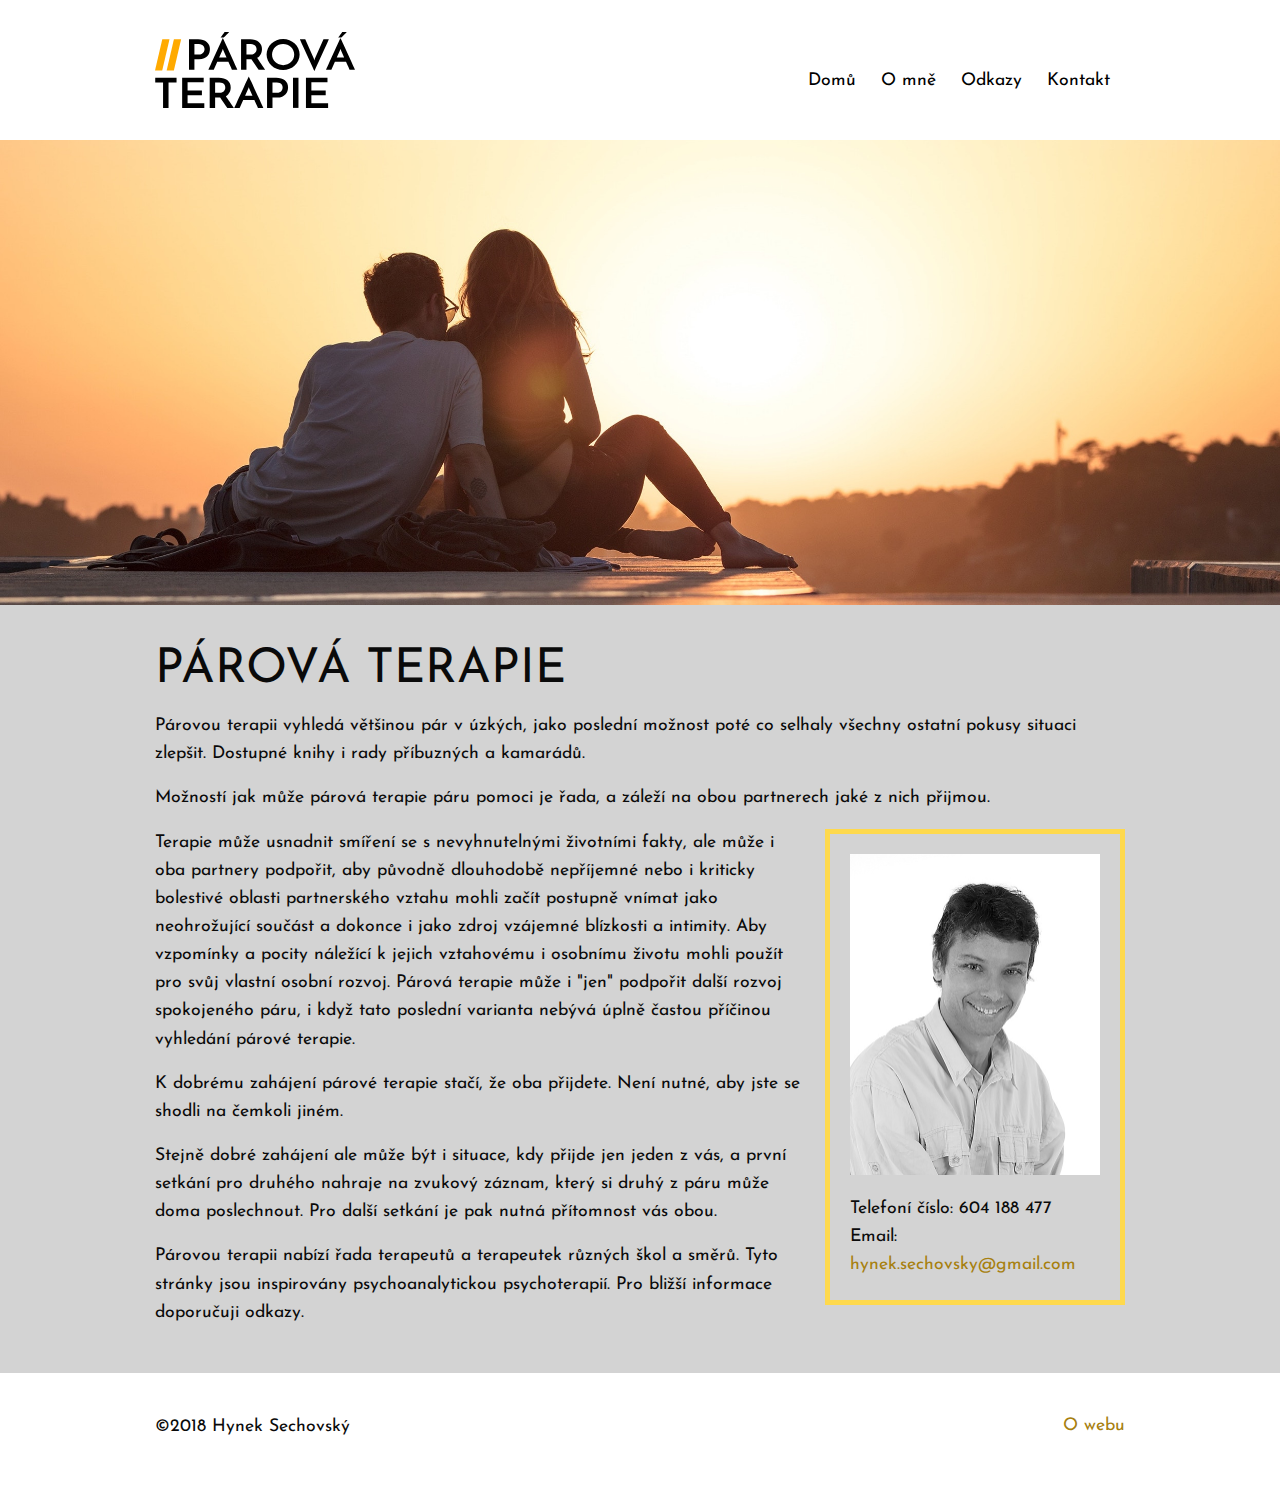
<file: index.html>
<!DOCTYPE html>
<html lang="cs">

<head>
    <meta charset="UTF-8">
    <title>O párové terapii</title>
    <meta name="viewport" content="width=device-width, initial-scale=1">
    <link rel="stylesheet" href="css/foundation.css">
    <link rel="stylesheet" href="css/style.css">
    <link href="https://fonts.googleapis.com/css?family=Josefin+Sans" rel="stylesheet">

</head>

<body>
    <div class="ahoj">
        <div class="row">
            <div class="medium-4 column">
                <a  class="logo" href="index.html"><img class="" src="images/logo-parova-terapie.svg"></a>
            </div>
            <div class="medium-8 column">
                <ul class="menu">
                    <li class="menu li"><a class="menu a" href="index.html">Domů</a></li>
                    <li class="menu li"><a class="menu a" href="hynek_sechovsky.html"> O mně</a></li>

                    <li class="menu li"><a class="menu a" href="odkazy.html">Odkazy</a>
                    </li>
                    <li class="menu li"><a class="menu a" href="kontakt.html">Kontakt</a></li>
                </ul>
            </div>
        </div>
    </div>
    <img class="hlavni-obrazek" src="images/logonove.jpg" alt="logo">

    <div class="row column">
        <!--Tady začíná text-->
        <h1>Párová terapie</h1>
        <p>Párovou terapii vyhledá většinou pár v úzkých, jako poslední možnost poté co selhaly všechny ostatní pokusy situaci zlepšit. Dostupné knihy i rady příbuzných a kamarádů. </p>
        <p> Možností jak může párová terapie páru pomoci je řada, a záleží na obou partnerech jaké z nich přijmou.</p>

        <div class="kontakt-titulka">
            <img class="mudr" src="images/sechovsky.jpg" alt="Mudr. Hynek Sechovský">

            <p>Telefoní číslo: 604 188 477
                <br>Email: <a href="mailto:hynek.sechovsky@gmail.com">hynek.sechovsky@gmail.com</a></p>
        </div>

        <p>Terapie může usnadnit smíření se s nevyhnutelnými životními fakty, ale může i oba partnery podpořit, aby původně dlouhodobě nepříjemné nebo i kriticky bolestivé oblasti partnerského vztahu mohli začít postupně vnímat jako neohrožující součást a dokonce i jako zdroj vzájemné blízkosti a intimity. Aby vzpomínky a pocity náležící k jejich vztahovému i osobnímu životu mohli použít pro svůj vlastní osobní rozvoj. Párová terapie může i "jen" podpořit další rozvoj spokojeného páru, i když tato poslední varianta nebývá úplně častou příčinou vyhledání párové terapie.</p>
        <p> K dobrému zahájení párové terapie stačí, že oba přijdete. Není nutné, aby jste se shodli na čemkoli jiném.</p>


        <p>Stejně dobré zahájení ale může být i situace, kdy přijde jen jeden z vás, a první setkání pro druhého nahraje na zvukový záznam, který si druhý z páru může doma poslechnout. Pro další setkání je pak nutná přítomnost vás obou.</p>
        <p> Párovou terapii nabízí řada terapeutů a terapeutek různých škol a směrů. Tyto stránky jsou inspirovány psychoanalytickou psychoterapií. Pro bližší informace doporučuji odkazy.</p>
        <!--Tady končí text-->
    </div>

    <footer>
        <div class="row">
            <div class="medium-6 column">
                <p>&copy;2018 Hynek Sechovský</p>
            </div>
            <div class="medium-6 column">
                <a class="o-webu" href="/o%20_webu.html">O webu</a>
            </div>
        </div>

    </footer>

</body>
    

</html>
</file>
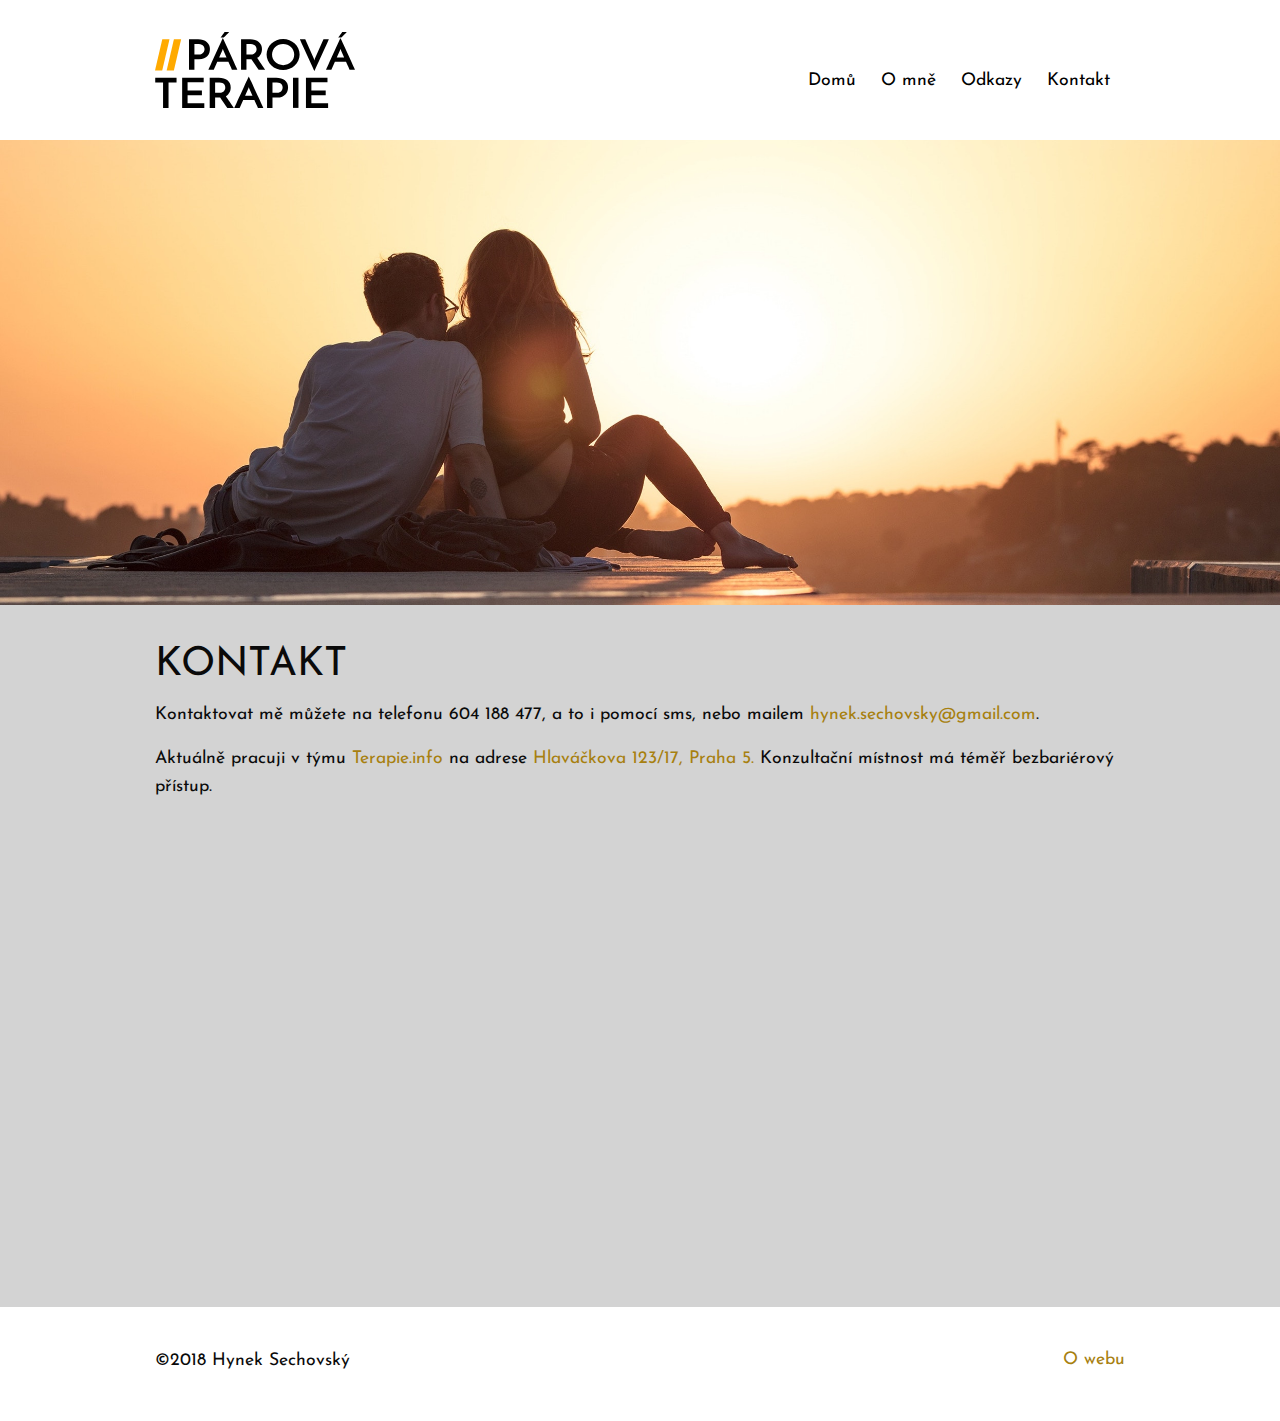
<file: kontakt.html>
<!DOCTYPE html>
<html lang="cs">

<head>
    <meta charset="UTF-8">
    <title>O párové terapii</title>
    <meta name="viewport" content="width=device-width, initial-scale=1">
    <link rel="stylesheet" href="css/foundation.css">
    <link rel="stylesheet" href="css/style.css">
    <link href="https://fonts.googleapis.com/css?family=Josefin+Sans" rel="stylesheet">


</head>

<body>
    <div class="ahoj">
        <div class="row">
            <div class="medium-4 column">
                <a href="index.html"><img class="logo" src="images/logo-parova-terapie.svg"></a>
            </div>
            <div class="medium-8 column">
                <ul class="menu">
                    <li class="menu li"><a class="menu a" href="index.html">Domů</a></li>
                    <li class="menu li"><a class="menu a" href="hynek_sechovsky.html">O mně </a></li>

                    <li class="menu li"><a class="menu a" href="odkazy.html">Odkazy</a>
                    </li>
                    <li class="menu li"><a class="menu a" href="kontakt.html">Kontakt</a></li>
                </ul>
            </div>
        </div>
    </div>
    <img class="hlavni-obrazek" src="images/logonove.jpg" alt="logo">

    <div class="row column">
        <!--Tady začíná text-->
        <h2>Kontakt</h2>
        <p> Kontaktovat mě můžete na telefonu 604 188 477, a to i pomocí sms, nebo mailem <a href="mailto:hynek.sechovsky@gmail.com">hynek.sechovsky@gmail.com</a>.</p>
        <p>Aktuálně pracuji v týmu <a href=" http://www.terapie.info/">Terapie.info </a>na adrese <a href="https://www.google.cz/maps/place/Hlav%C3%A1%C4%8Dkova+123%2F17,+150+00+Praha+5-Ko%C5%A1%C3%AD%C5%99e/@50.0699975,14.3793276,17z/data=!3m1!4b1!4m5!3m4!1s0x470b95aed3bb175d:0xf69ca0cbfc51c55d!8m2!3d50.0699975!4d14.3815163?hl=en"> Hlaváčkova 123/17, Praha 5. </a>Konzultační místnost má téměř bezbariérový přístup.</p>



        <iframe src="https://www.google.com/maps/embed?pb=!1m18!1m12!1m3!1d2560.869931307215!2d14.381516300000005!3d50.06999750000002!2m3!1f0!2f0!3f0!3m2!1i1024!2i768!4f13.1!3m3!1m2!1s0x470b95aed3bb175d%3A0xf69ca0cbfc51c55d!2zSGxhdsOhxI1rb3ZhIDEyMy8xNywgMTUwIDAwIFByYWhhIDUtS2_FocOtxZll!5e0!3m2!1scs!2scz!4v1519284485220" width="100%" height="450" frameborder="0" style="border:0" allowfullscreen></iframe>
        <!--Tady končí text-->
    </div>

    <footer>
        <div class="row">
            <div class="medium-6 column">
                <p>&copy;2018 Hynek Sechovský</p>
            </div>
            <div class="medium-6 column">
                <a class="o-webu" href="/o%20_webu.html">O webu</a>
            </div>
        </div>

    </footer>

</body>

</html>
</file>
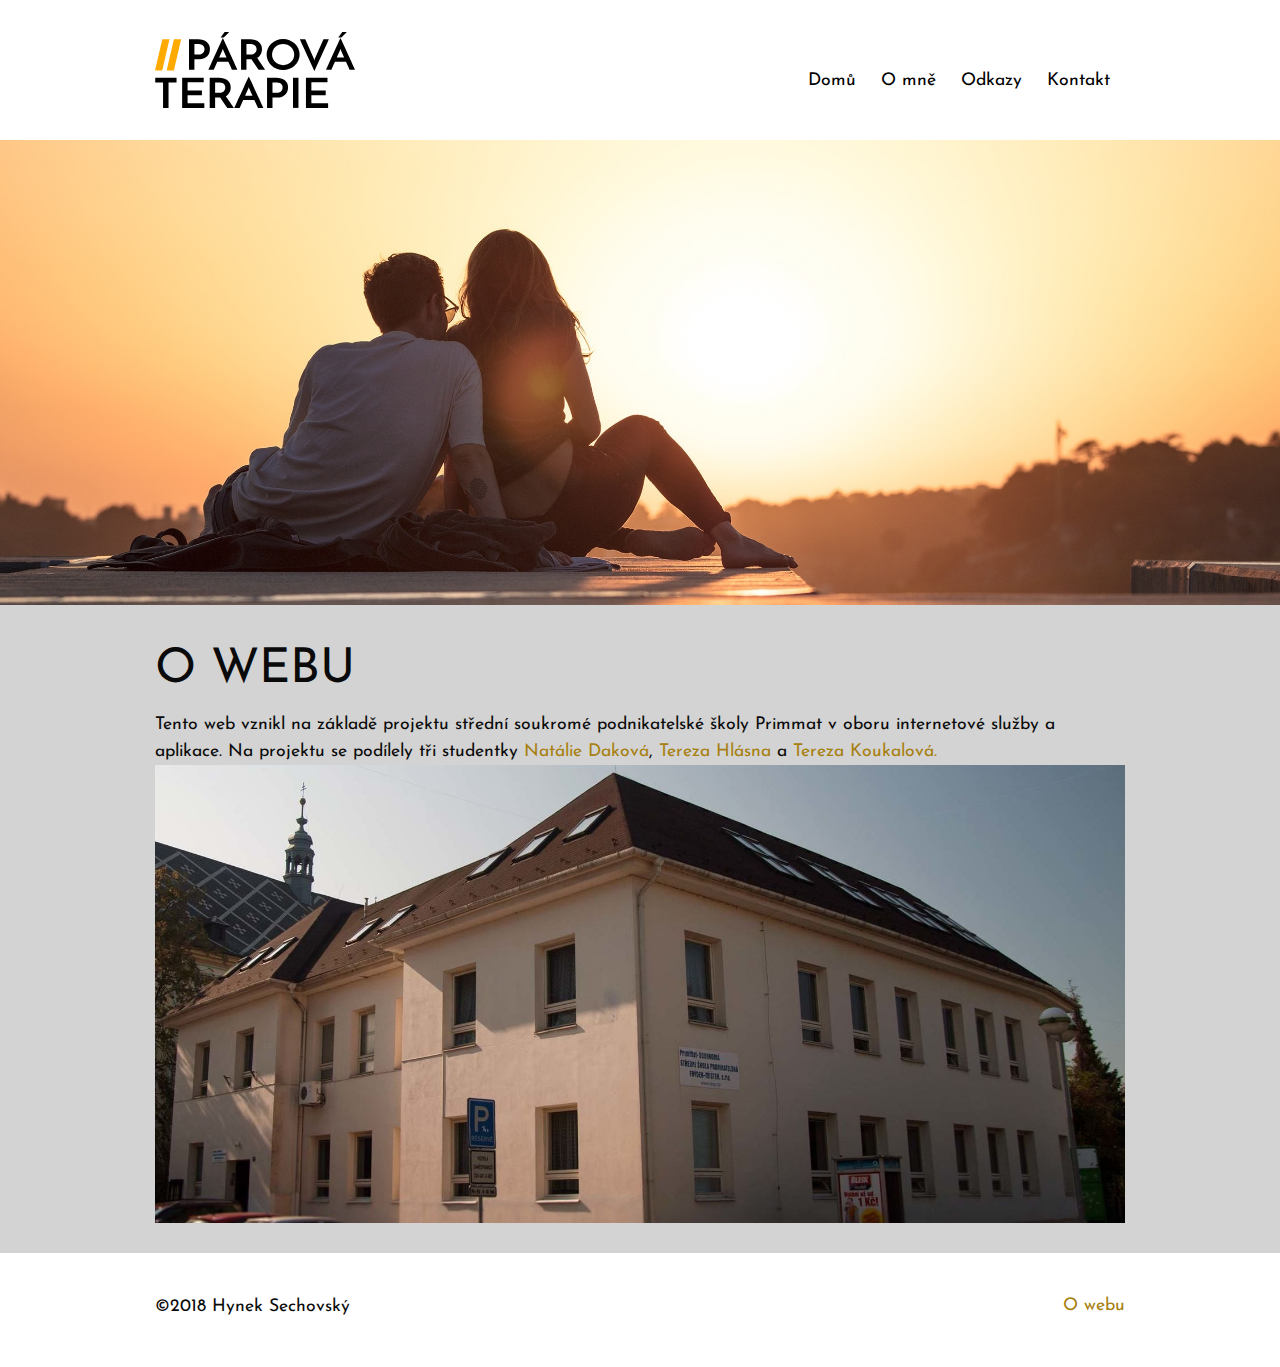
<file: o _webu.html>
<!DOCTYPE html>
<html lang="cs">

<head>
    <meta charset="UTF-8">
    <title>O párové terapii</title>
    <meta name="viewport" content="width=device-width, initial-scale=1">
    <link rel="stylesheet" href="css/foundation.css">
    <link rel="stylesheet" href="css/style.css">
    <link href="https://fonts.googleapis.com/css?family=Josefin+Sans" rel="stylesheet">


</head>

<body>
    <div class="ahoj">
        <div class="row">
            <div class="medium-4 column">
                <a href="index.html"><img class="logo" src="images/logo-parova-terapie.svg"></a>
            </div>
            <div class="medium-8 column">
                <ul class="menu">
                    <li class="menu li"><a class="menu a" href="index.html">Domů</a></li>
                    <li class="menu li"><a class="menu a" href="hynek_sechovsky.html">O mně </a></li>

                    <li class="menu li"><a class="menu a" href="odkazy.html">Odkazy</a>
                    </li>
                    <li class="menu li"><a class="menu a" href="kontakt.html">Kontakt</a></li>
                </ul>
            </div>
        </div>
    </div>
    <img class="hlavni-obrazek" src="images/logonove.jpg" alt="logo">

    <div class="row column">

        <!--Tady končí text-->
        <h1>O webu</h1>
        Tento web vznikl na základě projektu střední soukromé podnikatelské školy Primmat v oboru internetové služby a aplikace. Na projektu se podílely tři studentky <a href="https://www.instagram.com/nattalkaaa__/">Natálie Daková</a>, <a href="https://www.instagram.com/teri.hlasna/">Tereza Hlásna</a> a <a href="https://www.instagram.com/mala_rebelka_/">Tereza Koukalová.</a>
        
        <img src="/images/skola-hero.8d4ae50f.jpg" alt="škola">
        
        
                   
               
    </div>

    <footer>
        <div class="row">
            <div class="medium-6 column">
                <p>&copy;2018 Hynek Sechovský</p>
            </div>
            <div class="medium-6 column">
                <a class="o-webu" href="">O webu</a>
            </div>
        </div>

    </footer>

</body>

</html>
</file>
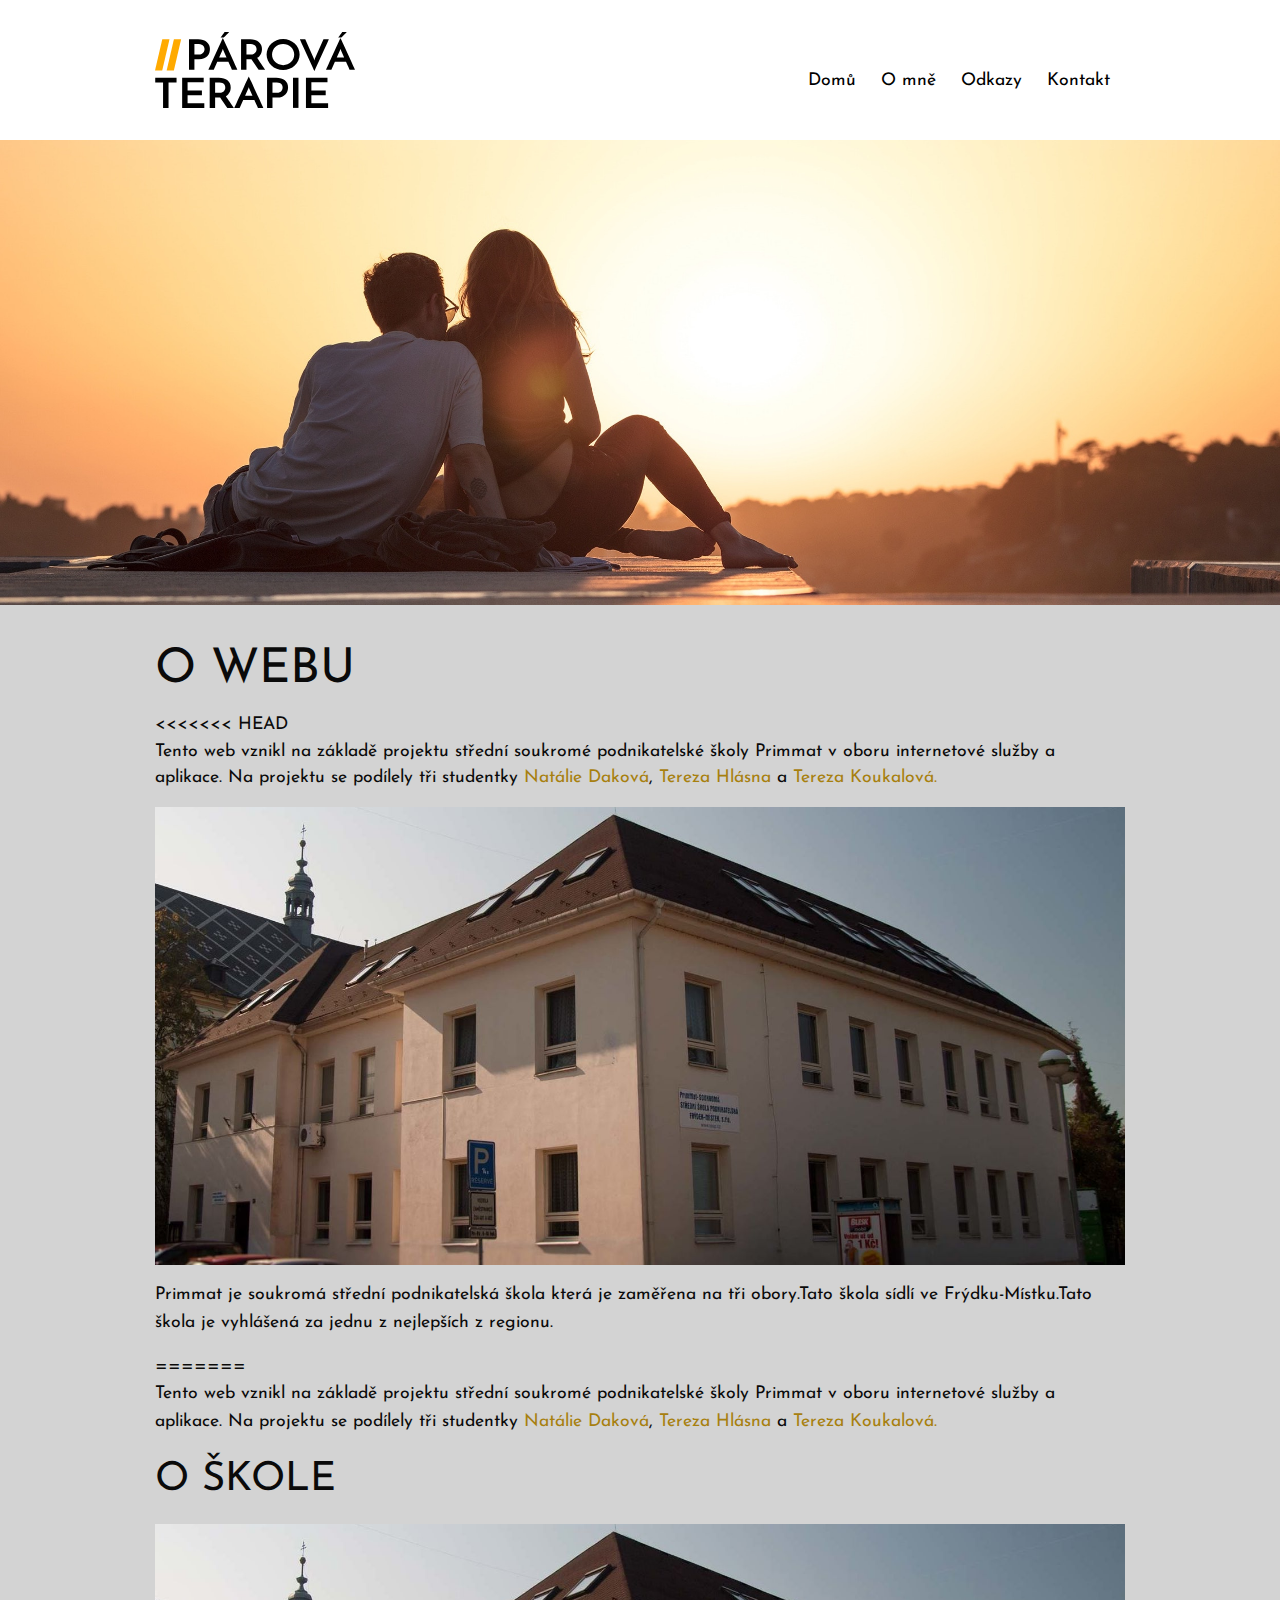
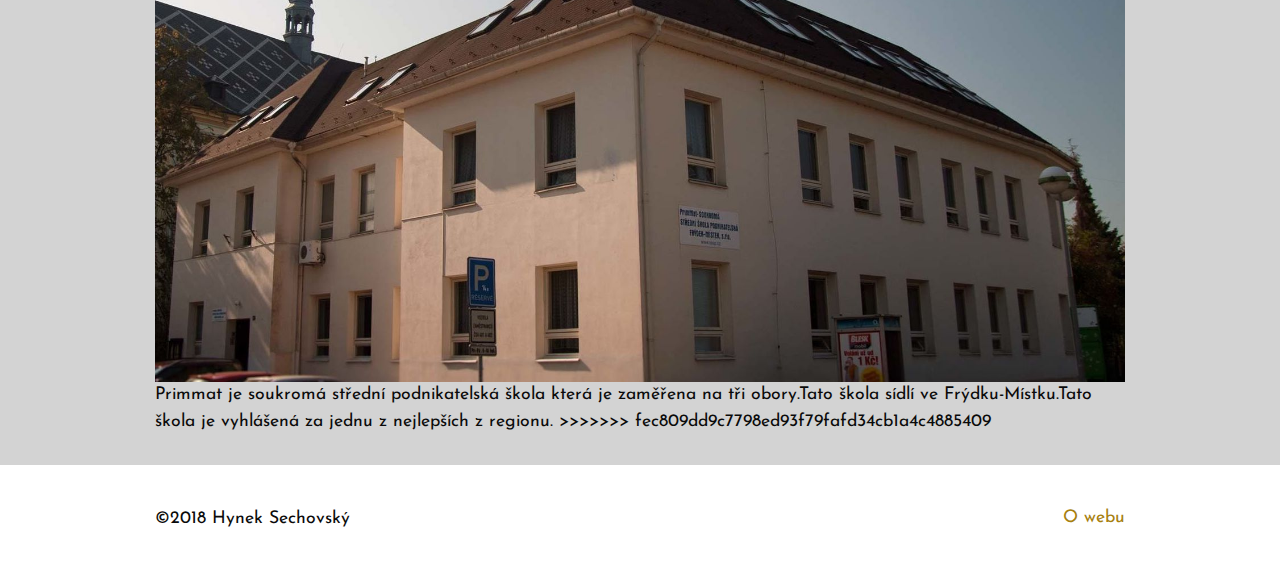
<file: o_webu.html>
<!DOCTYPE html>
<html lang="cs">

<head>
    <meta charset="UTF-8">
    <title>O párové terapii</title>
    <meta name="viewport" content="width=device-width, initial-scale=1">
    <link rel="stylesheet" href="css/foundation.css">
    <link rel="stylesheet" href="css/style.css">
    <link href="https://fonts.googleapis.com/css?family=Josefin+Sans" rel="stylesheet">


</head>

<body>
    <div class="ahoj">
        <div class="row">
            <div class="medium-4 column">
                <a href="index.html"><img class="logo" src="images/logo-parova-terapie.svg"></a>
            </div>
            <div class="medium-8 column">
                <ul class="menu">
                    <li class="menu li"><a class="menu a" href="index.html">Domů</a></li>
                    <li class="menu li"><a class="menu a" href="hynek_sechovsky.html">O mně </a></li>

                    <li class="menu li"><a class="menu a" href="odkazy.html">Odkazy</a>
                    </li>
                    <li class="menu li"><a class="menu a" href="kontakt.html">Kontakt</a></li>
                </ul>
            </div>
        </div>
    </div>
    <img class="hlavni-obrazek" src="images/logonove.jpg" alt="logo">

    <div class="row column">

        <!--Tady končí text-->
        <h1>O webu</h1>
<<<<<<< HEAD
        <div class="nas">
        Tento web vznikl na základě projektu střední soukromé podnikatelské školy Primmat v oboru internetové služby a aplikace. Na projektu se podílely tři studentky <a href="https://www.instagram.com/nattalkaaa__/">Natálie Daková</a>, <a href="https://www.instagram.com/teri.hlasna/">Tereza Hlásna</a> a <a href="https://www.instagram.com/mala_rebelka_/">Tereza Koukalová.</a></div>

        <img class="skola" src="/images/skola-hero.8d4ae50f.jpg" alt="škola">

        <p>Primmat je soukromá střední podnikatelská škola která je zaměřena na tři obory.Tato škola sídlí ve Frýdku-Místku.Tato škola je vyhlášená za jednu z nejlepších z regionu. </p>






=======
       <p> Tento web vznikl na základě projektu střední soukromé podnikatelské školy Primmat v oboru internetové služby a aplikace. Na projektu se podílely tři studentky <a href="https://www.instagram.com/nattalkaaa__/">Natálie Daková</a>, <a href="https://www.instagram.com/teri.hlasna/">Tereza Hlásna</a> a <a href="https://www.instagram.com/mala_rebelka_/">Tereza Koukalová.</a>
        </p>
        <h2>O škole</h2>
        <p></p>
        <img src="/images/skola-hero.8d4ae50f.jpg" alt="škola">
        Primmat je soukromá střední podnikatelská škola která je zaměřena na tři obory.Tato škola sídlí ve Frýdku-Místku.Tato škola je vyhlášená za jednu z nejlepších z regionu.
        
        
                   
               
>>>>>>> fec809dd9c7798ed93f79fafd34cb1a4c4885409
    </div>

    <footer>
        <div class="row">
            <div class="medium-6 column">
                <p>&copy;2018 Hynek Sechovský</p>
            </div>
            <div class="medium-6 column">
                <a class="o-webu" href="">O webu</a>
            </div>
        </div>

    </footer>

</body>

</html>
</file>
<file: css/style.css>
body {
        font-family: 'Josefin Sans', sans-serif;
        margin-left: auto;
        margin-right: auto;
        max-width: 100%;
        font-size: 1.1rem;
        background-color: lightgrey;
    }

    h1,
    h2,
    h3,
    h4,
    h5,
    h6 {
        font-family: 'Josefin Sans', sans-serif;
        text-transform: uppercase;
    }

    img {
        max-width: 100%;
    }

    .menu {
        list-style-type: none;
        padding-left: 0;
        float: left;
        padding-right: 0%;
        float: right;
        margin-top: 10px;
    }

    .menu a {
        padding: 10px;
        margin-right: 5px;
        border-radius: 3px;
        display: block;
        color: black;
        border-bottom: 3px solid #FFF;
    }

    .menu a:hover {
        border-bottom: 3px solid #FED94D;
        text-decoration: none;
    }

    .logo {}

    .copyright {
        clear: both;
    }

    .clearfix:after {
        clear: both;
    }

    .clearfix:before,
    .clearfix:after {
        content: " ";
        / 1 / display: table;
        / 2 /
    }

    .mudr {
        margin-bottom: 20px;
        ;
    }

    .medium-8 column {
        float: left;
    }

    .hlavni-obrazek {
        margin-bottom: 2rem;
    }

    .logo {
        max-width: 12.5rem;
    }

    .ahoj {
        background-color: white;
        padding-bottom: 2rem;
        padding-top: 2rem;
    }

    .kontakt-titulka {
        max-width: 300px;
        border: 5px solid #FED94D;
        padding: 20px;
        display: inline;
        float: right;
        margin-left: 20px;
    }

    .kontakt-titulka:hover {
        background-color: #f1d156;
        color: saddlebrown;
    }

    .kontakt-titulka p {
        margin-bottom: 0;
    }

    a {
        color: #a7800f;
    }

    a:hover {
        color: #a7800f;
        text-decoration: underline;
    }

    .o-webu {
        float: right;
    }

    footer {
        background-color: white;
        padding-top: 40px;
        padding-bottom: 30px;
        margin-top: 30px;
    }

    .logo img {
        max-width: 12.5rem;
    }
.skola {
            padding-top: 1rem;
            padding-bottom: 1rem;
        }
    @media only screen and (max-width: 40em) {
        .o-webu {
            float: left;
        }
        .logo {
            display: block;
            text-align: center;
            margin-left: auto;
            margin-right: auto;
        }
        .menu {
            margin-left: auto;
            margin-right: auto;
            float: none;
        }
        .kontakt-titulka {
            float: left;
            clear: both;
        }

}
</file>
